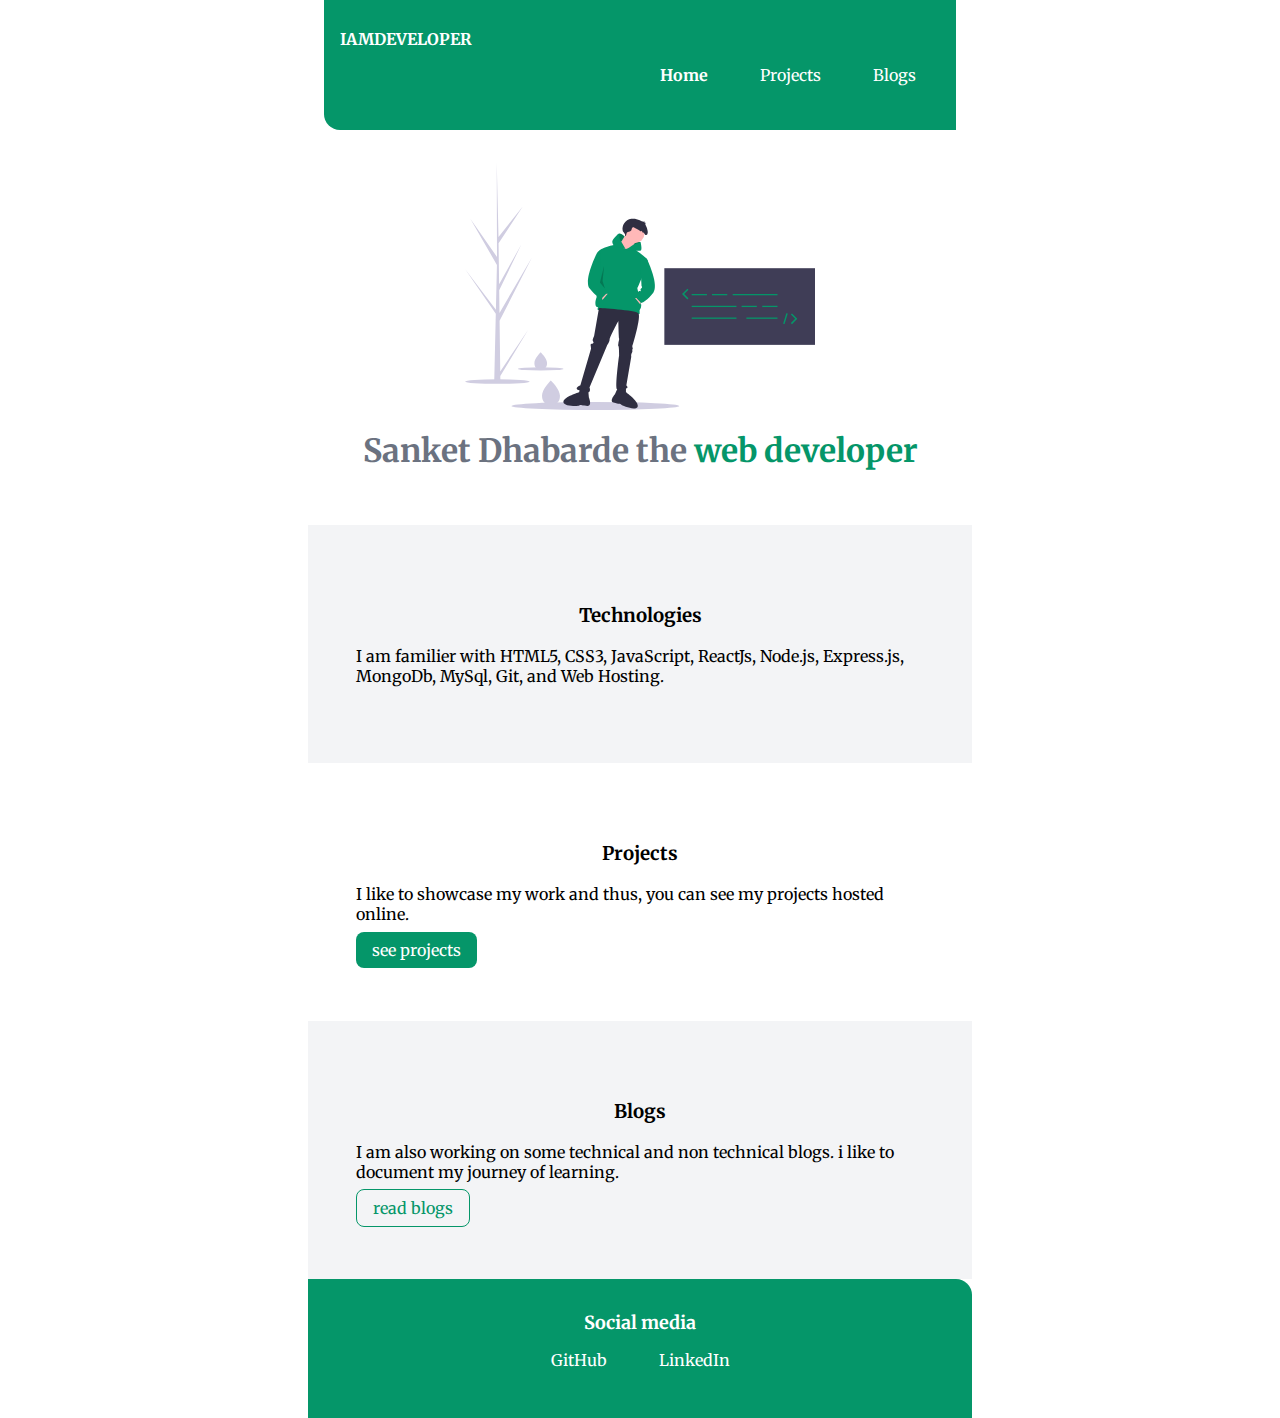
<file: index.html>
<!DOCTYPE html>
<html lang="en">
<head>
    <meta charset="UTF-8">
    <meta name="viewport" content="width=device-width, initial-scale=1.0">
    <title>home | sanketdhabarde</title>
    <link rel="stylesheet" href="style.css">
</head>
<body>
    <nav class="navigation container container-center">
        <div class="nav-brand">IAMDEVELOPER</div>
        <ul class="list-no-bullet nav-pills">
            <li class="list-item-inline">
                <a class="link link-active" href="index.html">Home</a>
            </li>
            <li class="list-item-inline">
                <a class="link" href="projects.html">Projects</a>
            </li>
            <li class="list-item-inline">
                <a class="link" href="blogs.html">Blogs</a>
            </li>
        </ul>
    </nav>

    <header class="hero">
        <img class="hero-img" src="images/hero.svg" alt="">
        <h1 class="hero-heading">Sanket Dhabarde the <span class="highlighted">web developer</span></h1>
    </header>

    <section class="section ow container container-center">
        <div class="container container-center">
            <h3>Technologies</h3>
            <p>I am familier with HTML5, CSS3, JavaScript, ReactJs, Node.js, Express.js, MongoDb, MySql, Git, and Web Hosting.</p>
        </div>
    </section>

    <section class="section container container-center">
        <div class="container container-center">
            <h3>Projects</h3>
            <p>I like to showcase my work and thus, you can see my projects hosted online.</p>

            <a class="link link-primary" href="projects.html">see projects</a>
        </div>
    </section>

    <section class="section ow container container-center">
        <div class="container container-center">
            <h3>Blogs</h3>
            <p>I am also working on some technical and non technical blogs. i like to document my journey of learning.</p>

            <a class="link link-secondary" href="blogs.html">read blogs</a>
        </div>
    </section>

    <footer class="footer container container-center">
        <div class="footer-header">Social media</div>
        <ul class="social-link list-no-bullet">
            <li class="list-item-inline"><a class="link" href="http://github.com/SanketDhabarde">GitHub</a>
            </li>
            <li class="list-item-inline"><a class="link" href="https://www.linkedin.com/in/sanket-dhabarde-91b028166/">LinkedIn</a></li>
            
        </ul>
    </footer>

</body>
</html>
</file>
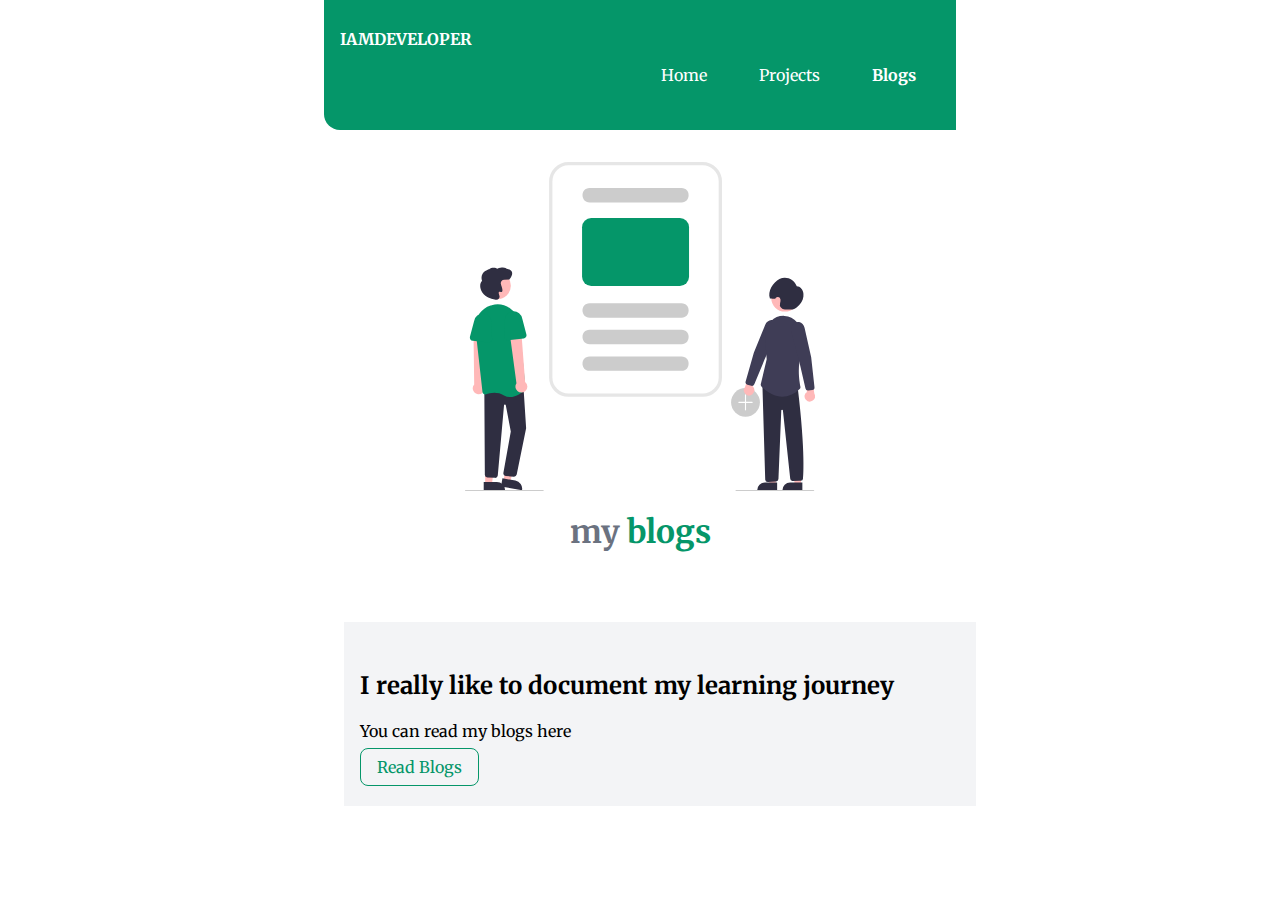
<file: blogs.html>
<!DOCTYPE html>
<html lang="en">
<head>
    <meta charset="UTF-8">
    <meta name="viewport" content="width=device-width, initial-scale=1.0">
    <link rel="stylesheet" href="style.css">
    <title>blogs | sanketdhabarde</title>
</head>
<body>
    <nav class="navigation container container-center">
        <div class="nav-brand">IAMDEVELOPER</div>
        <ul class="list-no-bullet nav-pills">
            <li class="list-item-inline">
                <a class="link" href="index.html">Home</a>
            </li>
            <li class="list-item-inline">
                <a class="link" href="projects.html">Projects</a>
            </li>
            <li class="list-item-inline">
                <a class="link link-active" href="blogs.html">Blogs</a>
            </li>
        </ul>
    </nav>

    <header class="hero">
        <img class="hero-img" src="./images/blog.svg" alt="">
        <h1 class="hero-heading">my <span class="highlighted">blogs</span></h1>
    </header>

    <ul class="list-no-bullet">
        <li>
            <div class="container ow container-center">
                <h2>I really like to document my learning journey</h2>
                <p>You can read my blogs here</p>
                <a class="link link-secondary" href="https://sanketdhabarde.hashnode.dev/">Read Blogs</a>
            </div>
        </li>
    </ul>
</body>
</html>
</file>
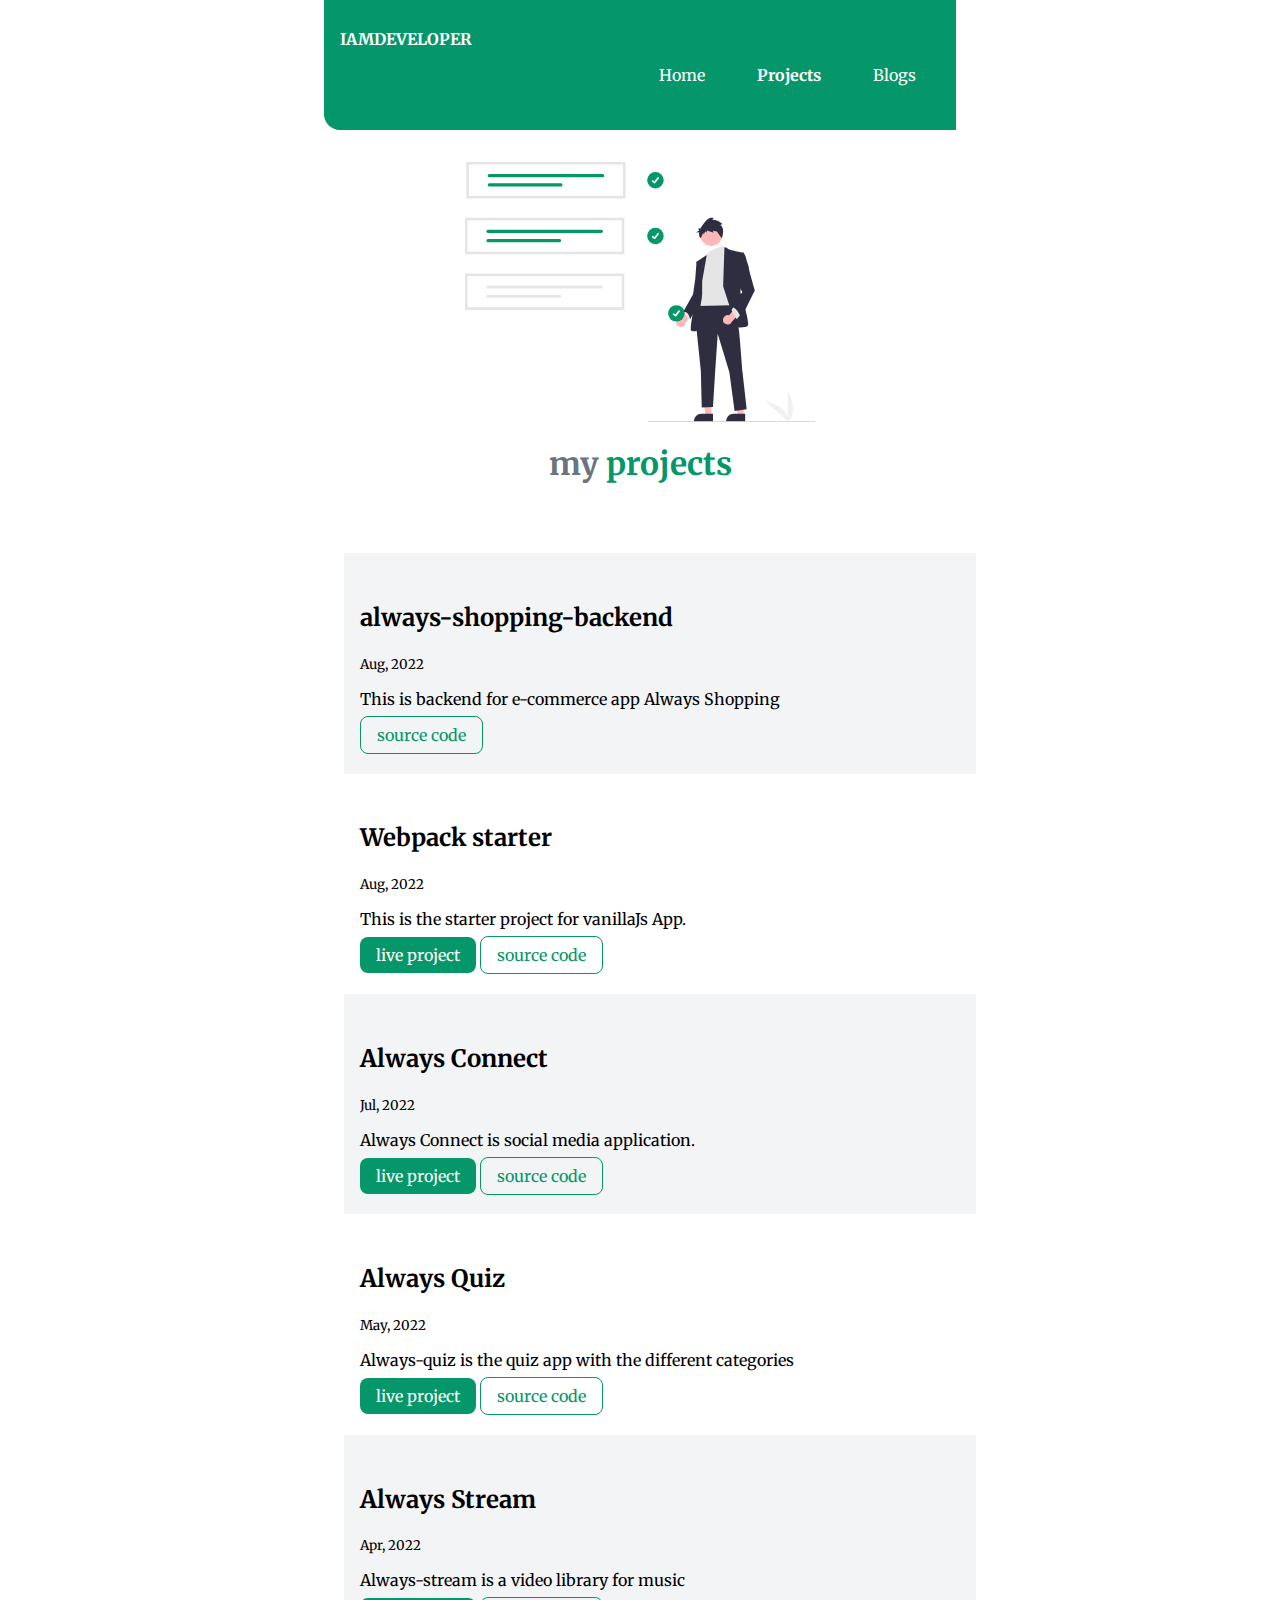
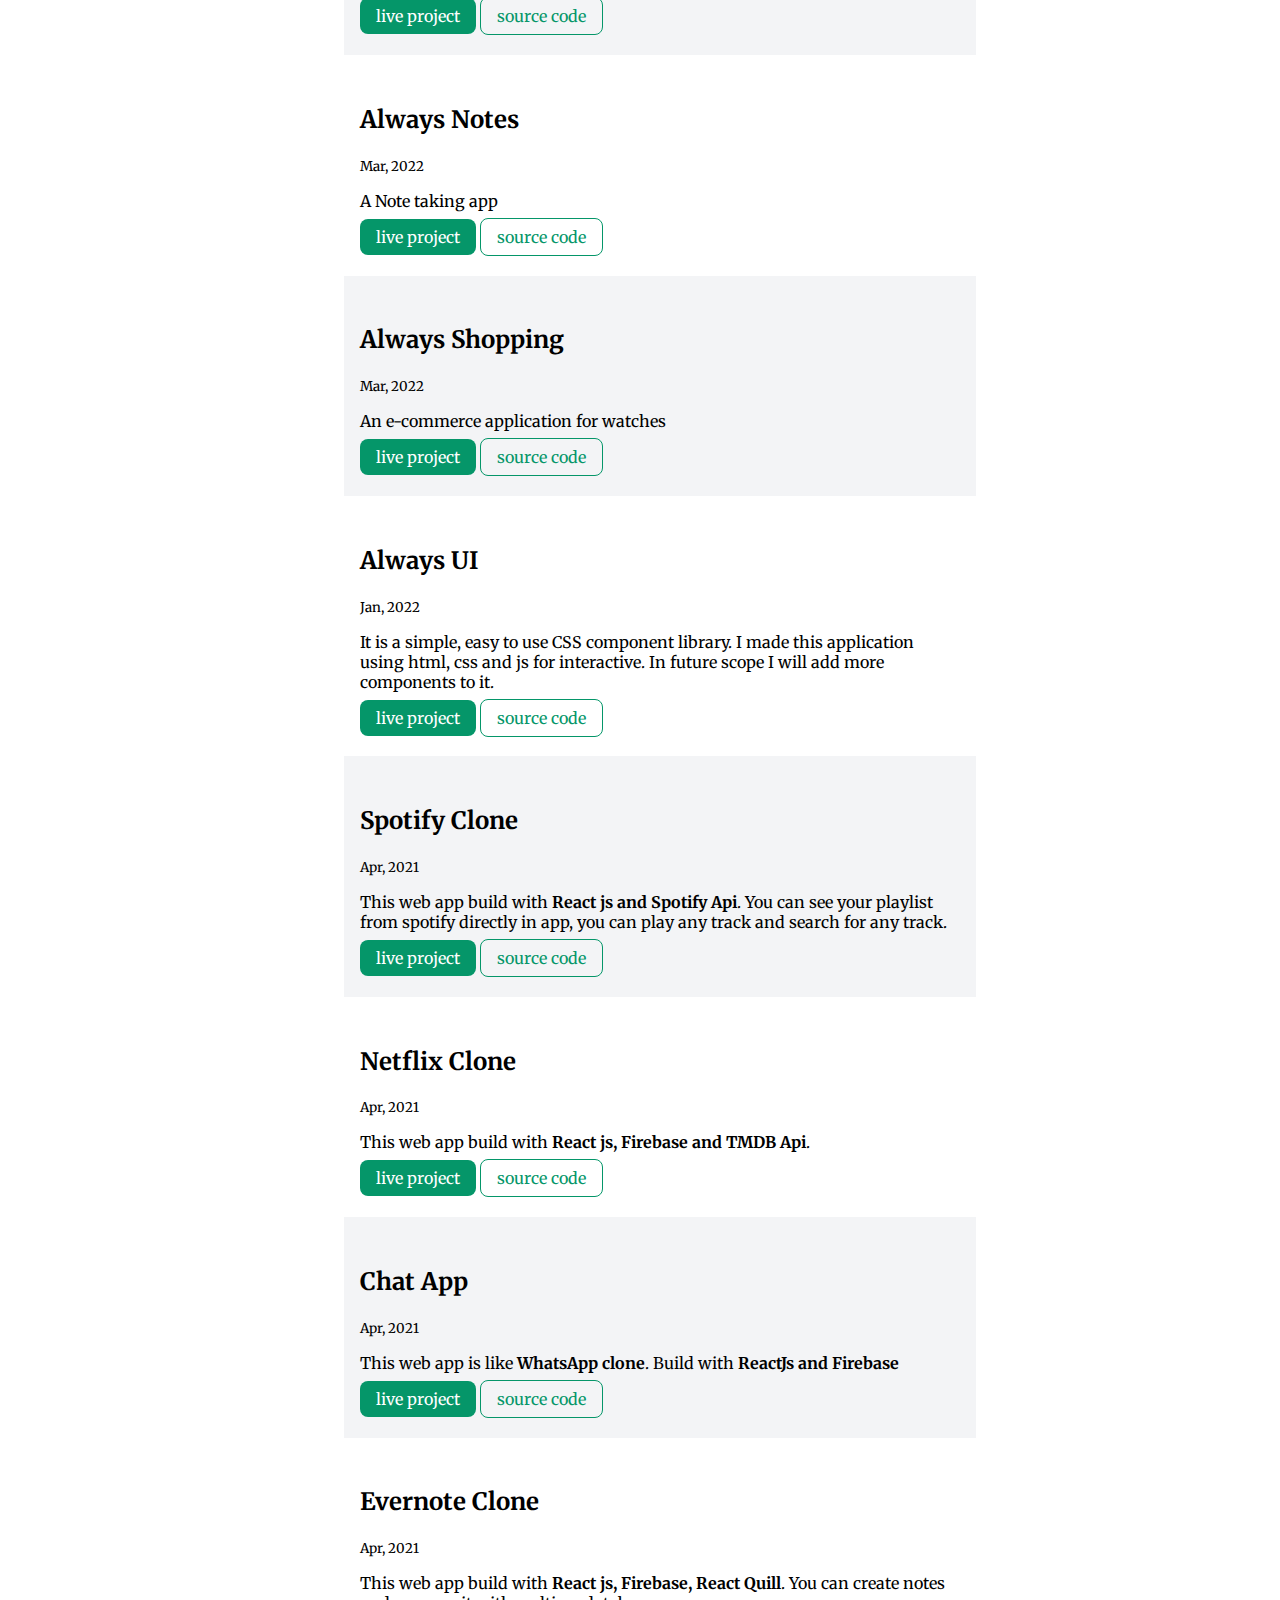
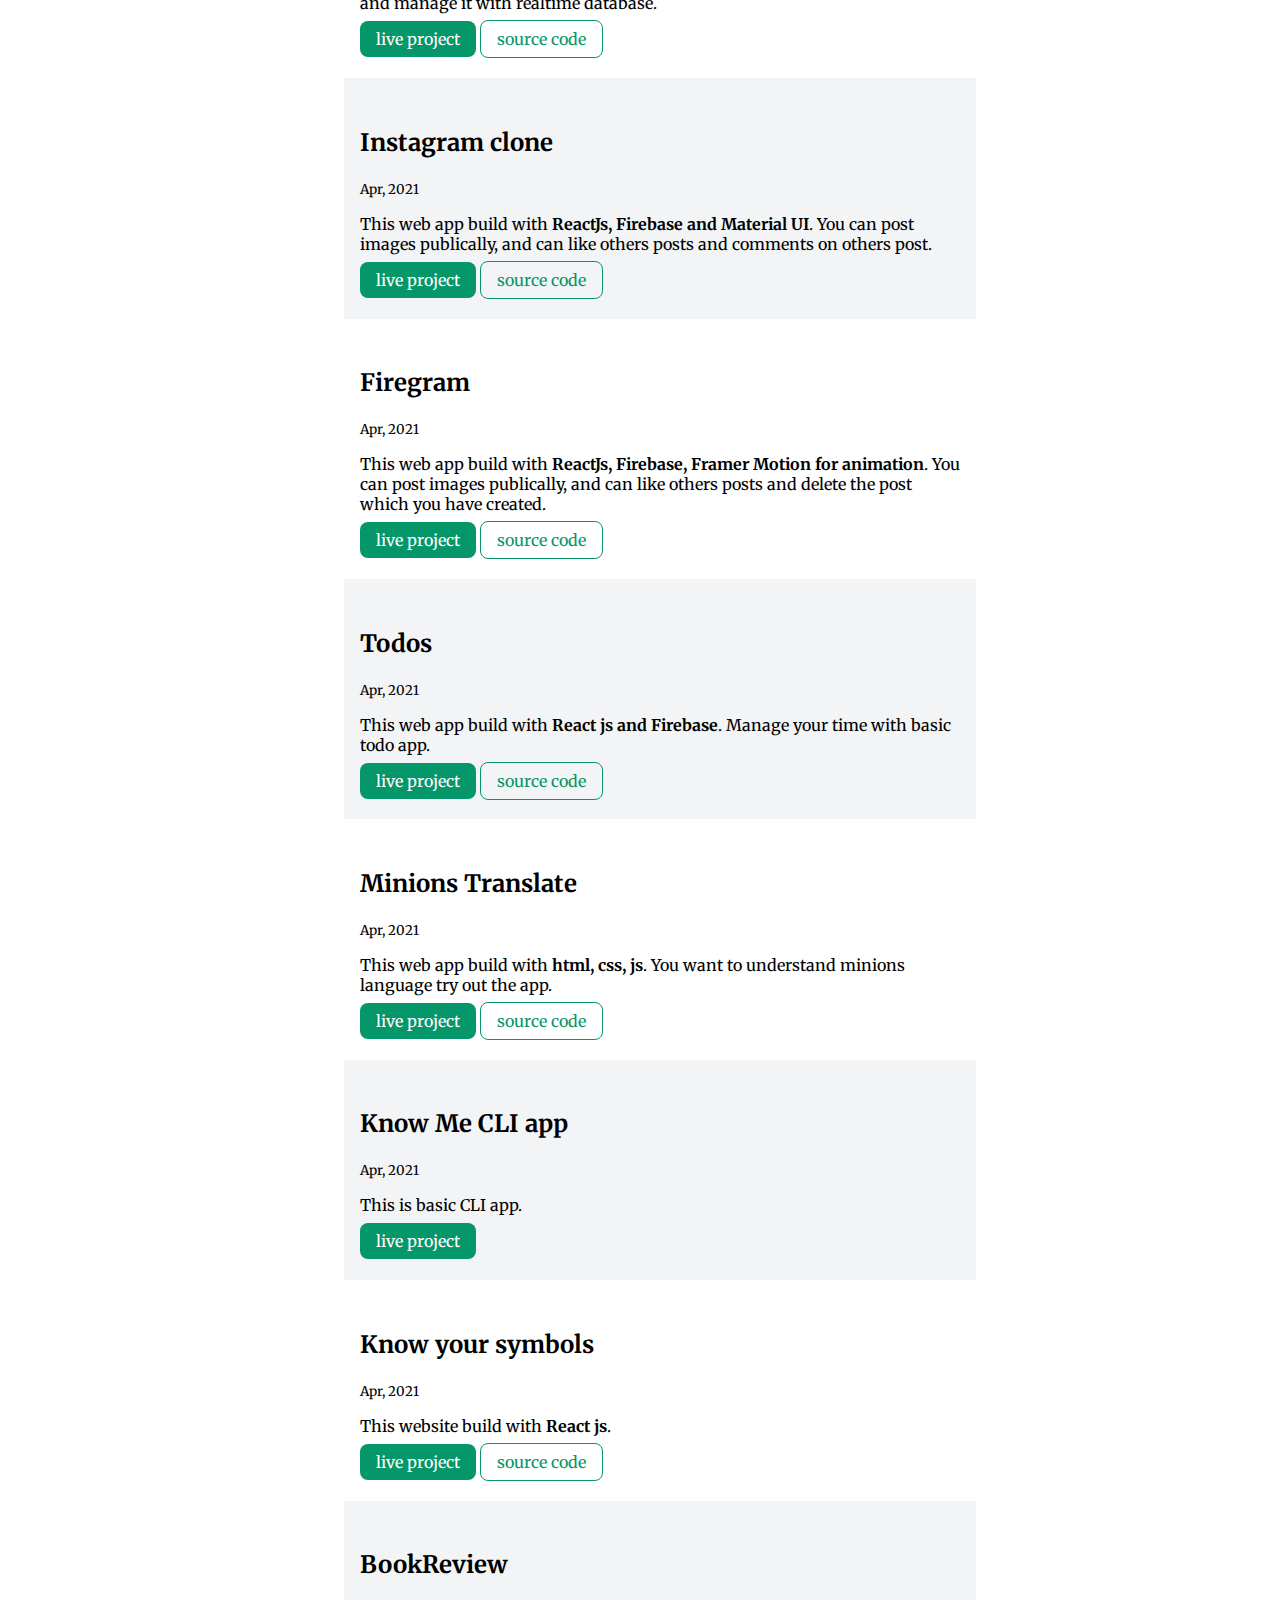
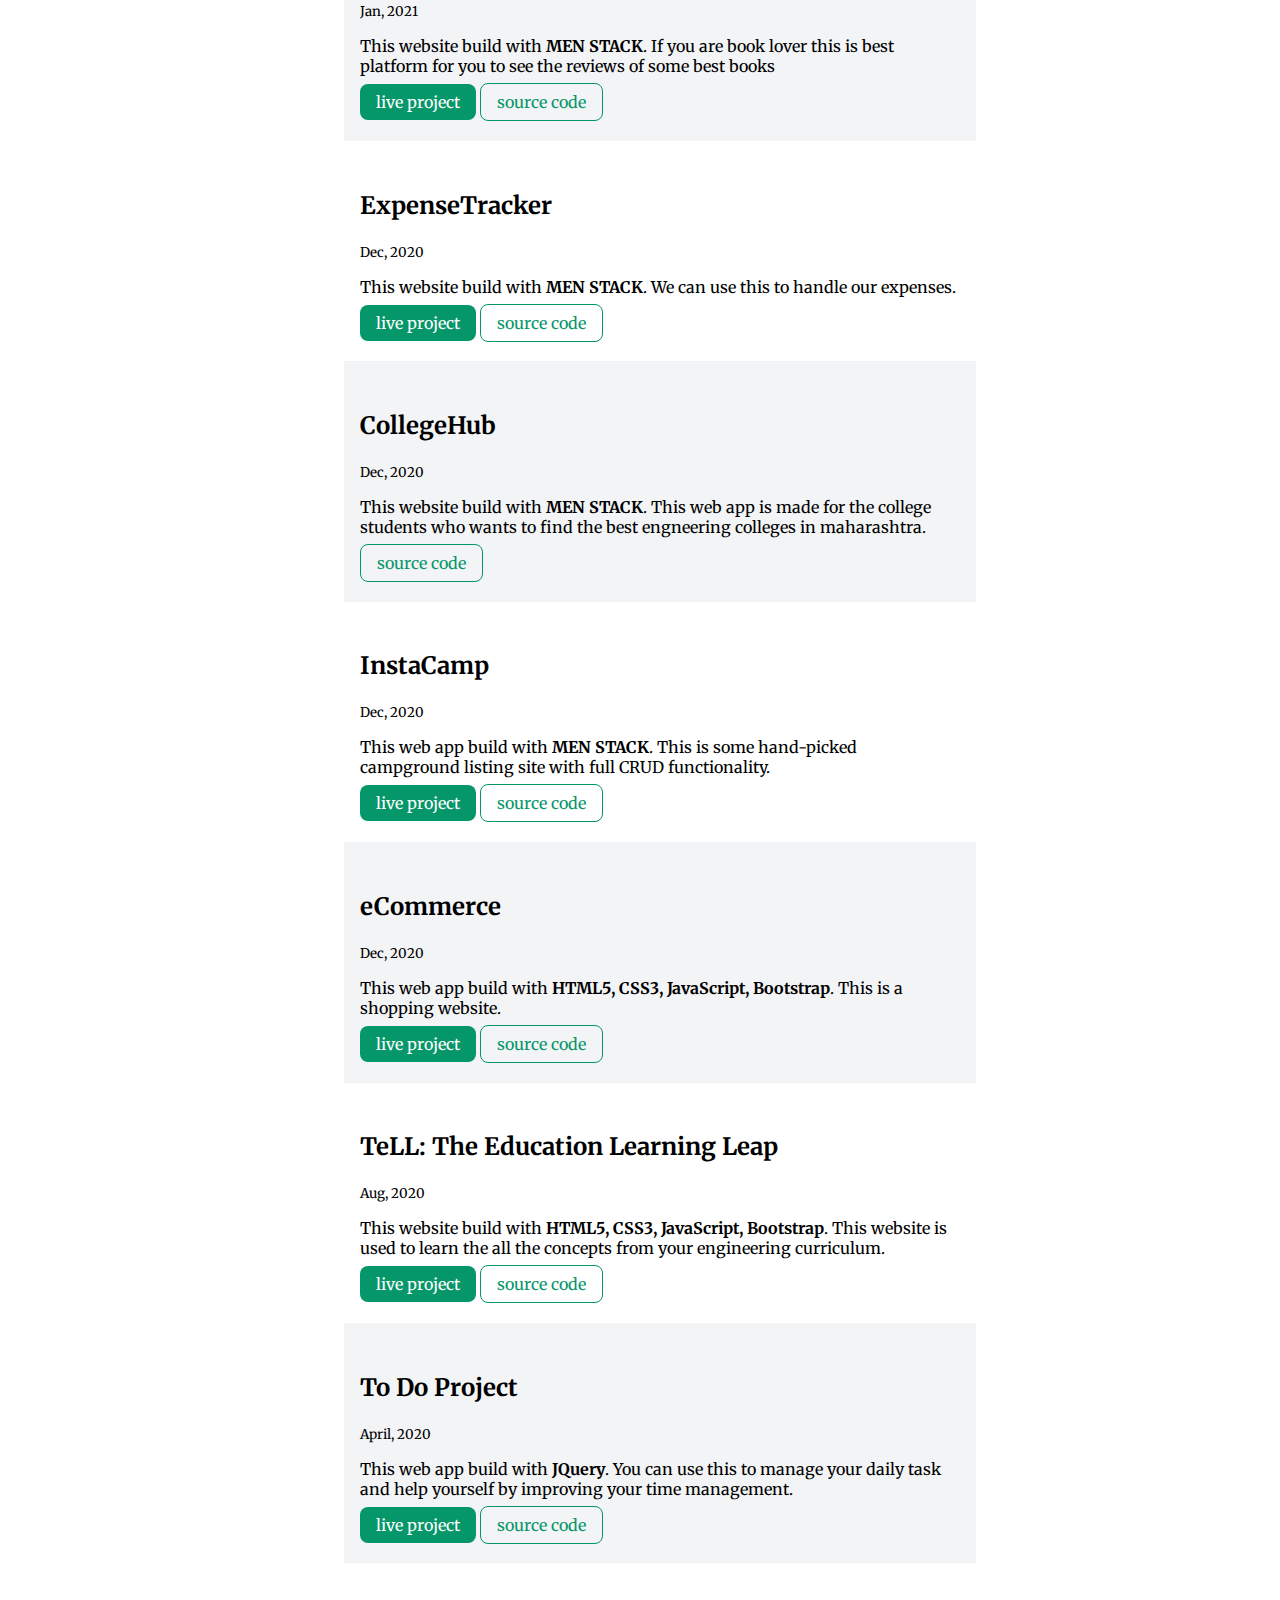
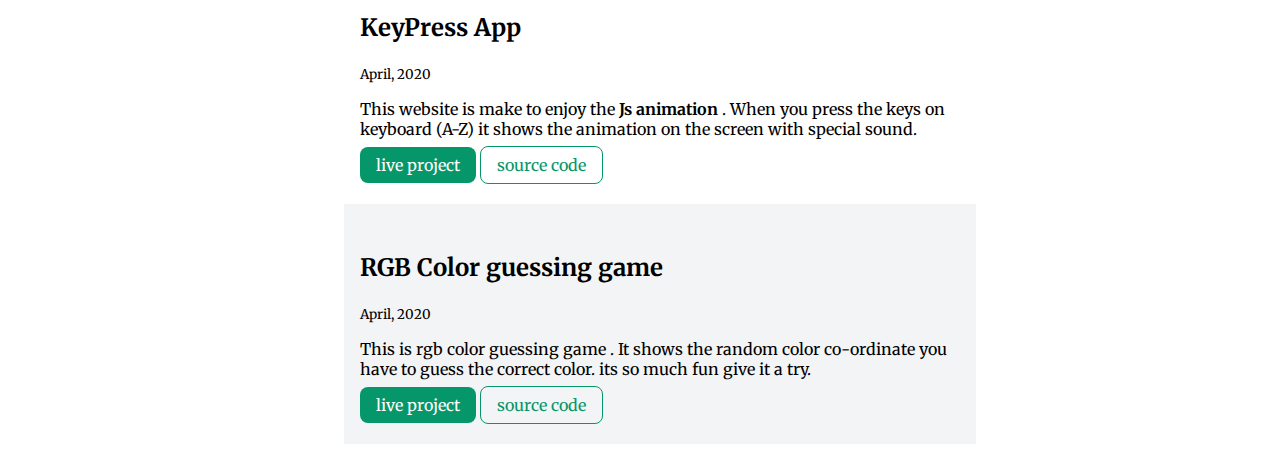
<file: projects.html>
<!DOCTYPE html>
<html lang="en">
  <head>
    <meta charset="UTF-8" />
    <meta name="viewport" content="width=device-width, initial-scale=1.0" />
    <link rel="stylesheet" href="style.css" />
    <title>projects | sanketdhabarde</title>
  </head>
  <body>
    <nav class="navigation container container-center">
      <div class="nav-brand">IAMDEVELOPER</div>
      <ul class="list-no-bullet nav-pills">
        <li class="list-item-inline">
          <a class="link" href="index.html">Home</a>
        </li>
        <li class="list-item-inline">
          <a class="link link-active" href="projects.html">Projects</a>
        </li>
        <li class="list-item-inline">
          <a class="link" href="blogs.html">Blogs</a>
        </li>
      </ul>
    </nav>

    <header class="hero">
      <img class="hero-img" src="./images/project.svg" alt="" />
      <h1 class="hero-heading">my <span class="highlighted">projects</span></h1>
    </header>

    <ul class="list-no-bullet">
      <li>
        <div class="container ow container-center">
          <h2>always-shopping-backend</h2>
          <small>Aug, 2022</small>
          <p>This is backend for e-commerce app Always Shopping</p>
          <a
            class="link link-secondary"
            target="_blank"
            href="https://github.com/SanketDhabarde/always-shopping-backend"
            >source code</a
          >
        </div>
      </li>
      <li>
        <div class="container container-center">
          <h2>Webpack starter</h2>
          <small>Aug, 2022</small>
          <p>This is the starter project for vanillaJs App.</p>
          <a
            class="link link-primary"
            target="_blank"
            href="https://vanillajs-starter.netlify.app/"
            >live project</a
          >
          <a
            class="link link-secondary"
            target="_blank"
            href="https://github.com/SanketDhabarde/webpack-starter"
            >source code</a
          >
        </div>
      </li>
      <li>
        <div class="container ow container-center">
          <h2>Always Connect</h2>
          <small>Jul, 2022</small>
          <p>Always Connect is social media application.</p>
          <a
            class="link link-primary"
            target="_blank"
            href="https://always-connect.netlify.app/"
            >live project</a
          >
          <a
            class="link link-secondary"
            target="_blank"
            href="https://github.com/SanketDhabarde/always-social"
            >source code</a
          >
        </div>
      </li>
      <li>
        <div class="container container-center">
          <h2>Always Quiz</h2>
          <small>May, 2022</small>
          <p>Always-quiz is the quiz app with the different categories</p>
          <a
            class="link link-primary"
            target="_blank"
            href="https://always-quiz.netlify.app/"
            >live project</a
          >
          <a
            class="link link-secondary"
            target="_blank"
            href="https://github.com/SanketDhabarde/always-quiz"
            >source code</a
          >
        </div>
      </li>
      <li>
        <div class="container ow container-center">
          <h2>Always Stream</h2>
          <small>Apr, 2022</small>
          <p>Always-stream is a video library for music</p>
          <a
            class="link link-primary"
            target="_blank"
            href="https://always-stream.netlify.app/"
            >live project</a
          >
          <a
            class="link link-secondary"
            target="_blank"
            href="https://github.com/SanketDhabarde/always-stream"
            >source code</a
          >
        </div>
      </li>
      <li>
        <div class="container container-center">
          <h2>Always Notes</h2>
          <small>Mar, 2022</small>
          <p>A Note taking app</p>
          <a
            class="link link-primary"
            target="_blank"
            href="https://always-notes.netlify.app/"
            >live project</a
          >
          <a
            class="link link-secondary"
            target="_blank"
            href="https://github.com/SanketDhabarde/always-note"
            >source code</a
          >
        </div>
      </li>
      <li>
        <div class="container ow container-center">
          <h2>Always Shopping</h2>
          <small>Mar, 2022</small>
          <p>An e-commerce application for watches</p>
          <a
            class="link link-primary"
            target="_blank"
            href="https://always-shopping.netlify.app/"
            >live project</a
          >
          <a
            class="link link-secondary"
            target="_blank"
            href="https://github.com/SanketDhabarde/always-shopping"
            >source code</a
          >
        </div>
      </li>
      <li>
        <div class="container container-center">
          <h2>Always UI</h2>
          <small>Jan, 2022</small>
          <p>
            It is a simple, easy to use CSS component library. I made this
            application using html, css and js for interactive. In future scope
            I will add more components to it.
          </p>
          <a
            class="link link-primary"
            target="_blank"
            href="https://always-ui.netlify.app/"
            >live project</a
          >
          <a
            class="link link-secondary"
            target="_blank"
            href="https://github.com/SanketDhabarde/always-ui"
            >source code</a
          >
        </div>
      </li>
      <li>
        <div class="container ow container-center">
          <h2>Spotify Clone</h2>
          <small>Apr, 2021</small>
          <p>
            This web app build with <strong>React js and Spotify Api</strong>.
            You can see your playlist from spotify directly in app, you can play
            any track and search for any track.
          </p>
          <a
            class="link link-primary"
            target="_blank"
            href="https://spotify-clone-1e0e7.web.app/"
            >live project</a
          >
          <a
            class="link link-secondary"
            target="_blank"
            href="https://github.com/SanketDhabarde/spotify-clone-app"
            >source code</a
          >
        </div>
      </li>
      <li>
        <div class="container container-center">
          <h2>Netflix Clone</h2>
          <small>Apr, 2021</small>
          <p>
            This web app build with
            <strong>React js, Firebase and TMDB Api</strong>.
          </p>
          <a
            class="link link-primary"
            target="_blank"
            href="https://movie-app-1c1e7.web.app/"
            >live project</a
          >
          <a
            class="link link-secondary"
            target="_blank"
            href="https://github.com/SanketDhabarde/netflix-clone"
            >source code</a
          >
        </div>
      </li>
      <li>
        <div class="container ow container-center">
          <h2>Chat App</h2>
          <small>Apr, 2021</small>
          <p>
            This web app is like <strong>WhatsApp clone</strong>. Build with
            <strong>ReactJs and Firebase</strong>
          </p>
          <a
            class="link link-primary"
            target="_blank"
            href="https://chat-app-4f37d.web.app/"
            >live project</a
          >
          <a
            class="link link-secondary"
            target="_blank"
            href="https://github.com/SanketDhabarde/Chat-app"
            >source code</a
          >
        </div>
      </li>
      <li>
        <div class="container container-center">
          <h2>Evernote Clone</h2>
          <small>Apr, 2021</small>
          <p>
            This web app build with
            <strong>React js, Firebase, React Quill</strong>. You can create
            notes and manage it with realtime database.
          </p>
          <a
            class="link link-primary"
            target="_blank"
            href="https://evernote-clone-bbda8.web.app/"
            >live project</a
          >
          <a
            class="link link-secondary"
            target="_blank"
            href="https://github.com/SanketDhabarde/Evernote-clone"
            >source code</a
          >
        </div>
      </li>
      <li>
        <div class="container ow container-center">
          <h2>Instagram clone</h2>
          <small>Apr, 2021</small>
          <p>
            This web app build with
            <strong>ReactJs, Firebase and Material UI</strong>. You can post
            images publically, and can like others posts and comments on others
            post.
          </p>
          <a
            class="link link-primary"
            target="_blank"
            href="https://instagram-clone-f5004.web.app/"
            >live project</a
          >
          <a
            class="link link-secondary"
            target="_blank"
            href="https://github.com/SanketDhabarde/Instagram-clone"
            >source code</a
          >
        </div>
      </li>
      <li>
        <div class="container container-center">
          <h2>Firegram</h2>
          <small>Apr, 2021</small>
          <p>
            This web app build with
            <strong>ReactJs, Firebase, Framer Motion for animation</strong>. You
            can post images publically, and can like others posts and delete the
            post which you have created.
          </p>
          <a
            class="link link-primary"
            target="_blank"
            href="https://firegram-62be6.web.app/"
            >live project</a
          >
          <a
            class="link link-secondary"
            target="_blank"
            href="https://github.com/SanketDhabarde/firegram"
            >source code</a
          >
        </div>
      </li>
      <li>
        <div class="container ow container-center">
          <h2>Todos</h2>
          <small>Apr, 2021</small>
          <p>
            This web app build with <strong>React js and Firebase</strong>.
            Manage your time with basic todo app.
          </p>
          <a
            class="link link-primary"
            target="_blank"
            href="https://todo-app-7ff4e.web.app/"
            >live project</a
          >
          <a
            class="link link-secondary"
            target="_blank"
            href="https://github.com/SanketDhabarde/todo-app"
            >source code</a
          >
        </div>
      </li>
      <li>
        <div class="container container-center">
          <h2>Minions Translate</h2>
          <small>Apr, 2021</small>
          <p>
            This web app build with <strong>html, css, js</strong>. You want to
            understand minions language try out the app.
          </p>
          <a
            class="link link-primary"
            target="_blank"
            href="https://miniontoenglishtranslate.netlify.app/"
            >live project</a
          >
          <a
            class="link link-secondary"
            target="_blank"
            href="https://github.com/SanketDhabarde/MinionsTranslate"
            >source code</a
          >
        </div>
      </li>
      <li>
        <div class="container ow container-center">
          <h2>Know Me CLI app</h2>
          <small>Apr, 2021</small>
          <p>This is basic CLI app.</p>
          <a
            class="link link-primary"
            target="_blank"
            href="https://replit.com/@SanketDhabarde/knowMe-game?embed=1&output=1"
            >live project</a
          >
        </div>
      </li>
      <li>
        <div class="container container-center">
          <h2>Know your symbols</h2>
          <small>Apr, 2021</small>
          <p>This website build with <strong>React js</strong>.</p>
          <a
            class="link link-primary"
            target="_blank"
            href="https://10j3p.csb.app/"
            >live project</a
          >
          <a
            class="link link-secondary"
            target="_blank"
            href="https://codesandbox.io/s/green-snowflake-10j3p?file=/src/App.js"
            >source code</a
          >
        </div>
      </li>
      <li>
        <div class="container ow container-center">
          <h2>BookReview</h2>
          <small>Jan, 2021</small>
          <p>
            This website build with <strong>MEN STACK</strong>. If you are book
            lover this is best platform for you to see the reviews of some best
            books
          </p>
          <a
            class="link link-primary"
            target="_blank"
            href="https://bookreviewsd.herokuapp.com/"
            >live project</a
          >
          <a
            class="link link-secondary"
            target="_blank"
            href="https://github.com/SanketDhabarde/bookReview"
            >source code</a
          >
        </div>
      </li>
      <li>
        <div class="container container-center">
          <h2>ExpenseTracker</h2>
          <small>Dec, 2020</small>
          <p>
            This website build with <strong>MEN STACK</strong>. We can use this
            to handle our expenses.
          </p>
          <a
            class="link link-primary"
            target="_blank"
            href="https://expensetrackersd.herokuapp.com/"
            >live project</a
          >
          <a
            class="link link-secondary"
            target="_blank"
            href="https://github.com/SanketDhabarde/expensetracker"
            >source code</a
          >
        </div>
      </li>
      <li>
        <div class="container ow container-center">
          <h2>CollegeHub</h2>
          <small>Dec, 2020</small>
          <p>
            This website build with <strong>MEN STACK</strong>. This web app is
            made for the college students who wants to find the best engneering
            colleges in maharashtra.
          </p>
          <!-- <a class="link link-primary" target="_blank" href="https://instacampsd.herokuapp.com/">live project</a> -->
          <a
            class="link link-secondary"
            target="_blank"
            href="https://github.com/SanketDhabarde/collegeHub"
            >source code</a
          >
        </div>
      </li>
      <li>
        <div class="container container-center">
          <h2>InstaCamp</h2>
          <small>Dec, 2020</small>
          <p>
            This web app build with <strong>MEN STACK</strong>. This is some
            hand-picked campground listing site with full CRUD functionality.
          </p>
          <a
            class="link link-primary"
            target="_blank"
            href="https://instacampsd.herokuapp.com/"
            >live project</a
          >
          <a
            class="link link-secondary"
            target="_blank"
            href="https://github.com/SanketDhabarde/InstaCamp"
            >source code</a
          >
        </div>
      </li>
      <li>
        <div class="container ow container-center">
          <h2>eCommerce</h2>
          <small>Dec, 2020</small>
          <p>
            This web app build with
            <strong>HTML5, CSS3, JavaScript, Bootstrap</strong>. This is a
            shopping website.
          </p>
          <a
            class="link link-primary"
            target="_blank"
            href="https://e-commerce.sanketdhabarde.repl.co/"
            >live project</a
          >
          <a
            class="link link-secondary"
            target="_blank"
            href="https://github.com/SanketDhabarde/eCommerce"
            >source code</a
          >
        </div>
      </li>
      <li>
        <div class="container container-center">
          <h2>TeLL: The Education Learning Leap</h2>
          <small>Aug, 2020</small>
          <p>
            This website build with
            <strong>HTML5, CSS3, JavaScript, Bootstrap</strong>. This website is
            used to learn the all the concepts from your engineering curriculum.
          </p>
          <a
            class="link link-primary"
            target="_blank"
            href="https://tell.netlify.app/"
            >live project</a
          >
          <a
            class="link link-secondary"
            target="_blank"
            href="https://github.com/SanketDhabarde/TeLL"
            >source code</a
          >
        </div>
      </li>
      <li>
        <div class="container ow container-center">
          <h2>To Do Project</h2>
          <small>April, 2020</small>
          <p>
            This web app build with <strong>JQuery</strong>. You can use this to
            manage your daily task and help yourself by improving your time
            management.
          </p>
          <a
            class="link link-primary"
            target="_blank"
            href="https://sdtodo.netlify.app/"
            >live project</a
          >
          <a
            class="link link-secondary"
            target="_blank"
            href="https://github.com/SanketDhabarde/ToDo"
            >source code</a
          >
        </div>
      </li>
      <li>
        <div class="container container-center">
          <h2>KeyPress App</h2>
          <small>April, 2020</small>
          <p>
            This website is make to enjoy the <strong>Js animation</strong> .
            When you press the keys on keyboard (A-Z) it shows the animation on
            the screen with special sound.
          </p>
          <a
            class="link link-primary"
            target="_blank"
            href="https://keypress.netlify.app/"
            >live project</a
          >
          <a
            class="link link-secondary"
            target="_blank"
            href="https://github.com/SanketDhabarde/KeyPress"
            >source code</a
          >
        </div>
      </li>
      <li>
        <div class="container ow container-center">
          <h2>RGB Color guessing game</h2>
          <small>April, 2020</small>
          <p>
            This is rgb color guessing game . It shows the random color
            co-ordinate you have to guess the correct color. its so much fun
            give it a try.
          </p>
          <a
            class="link link-primary"
            target="_blank"
            href="https://sdrgbgame.netlify.app/"
            >live project</a
          >
          <a
            class="link link-secondary"
            target="_blank"
            href="https://github.com/SanketDhabarde/colorGame"
            >source code</a
          >
        </div>
      </li>
    </ul>
  </body>
</html>
</file>
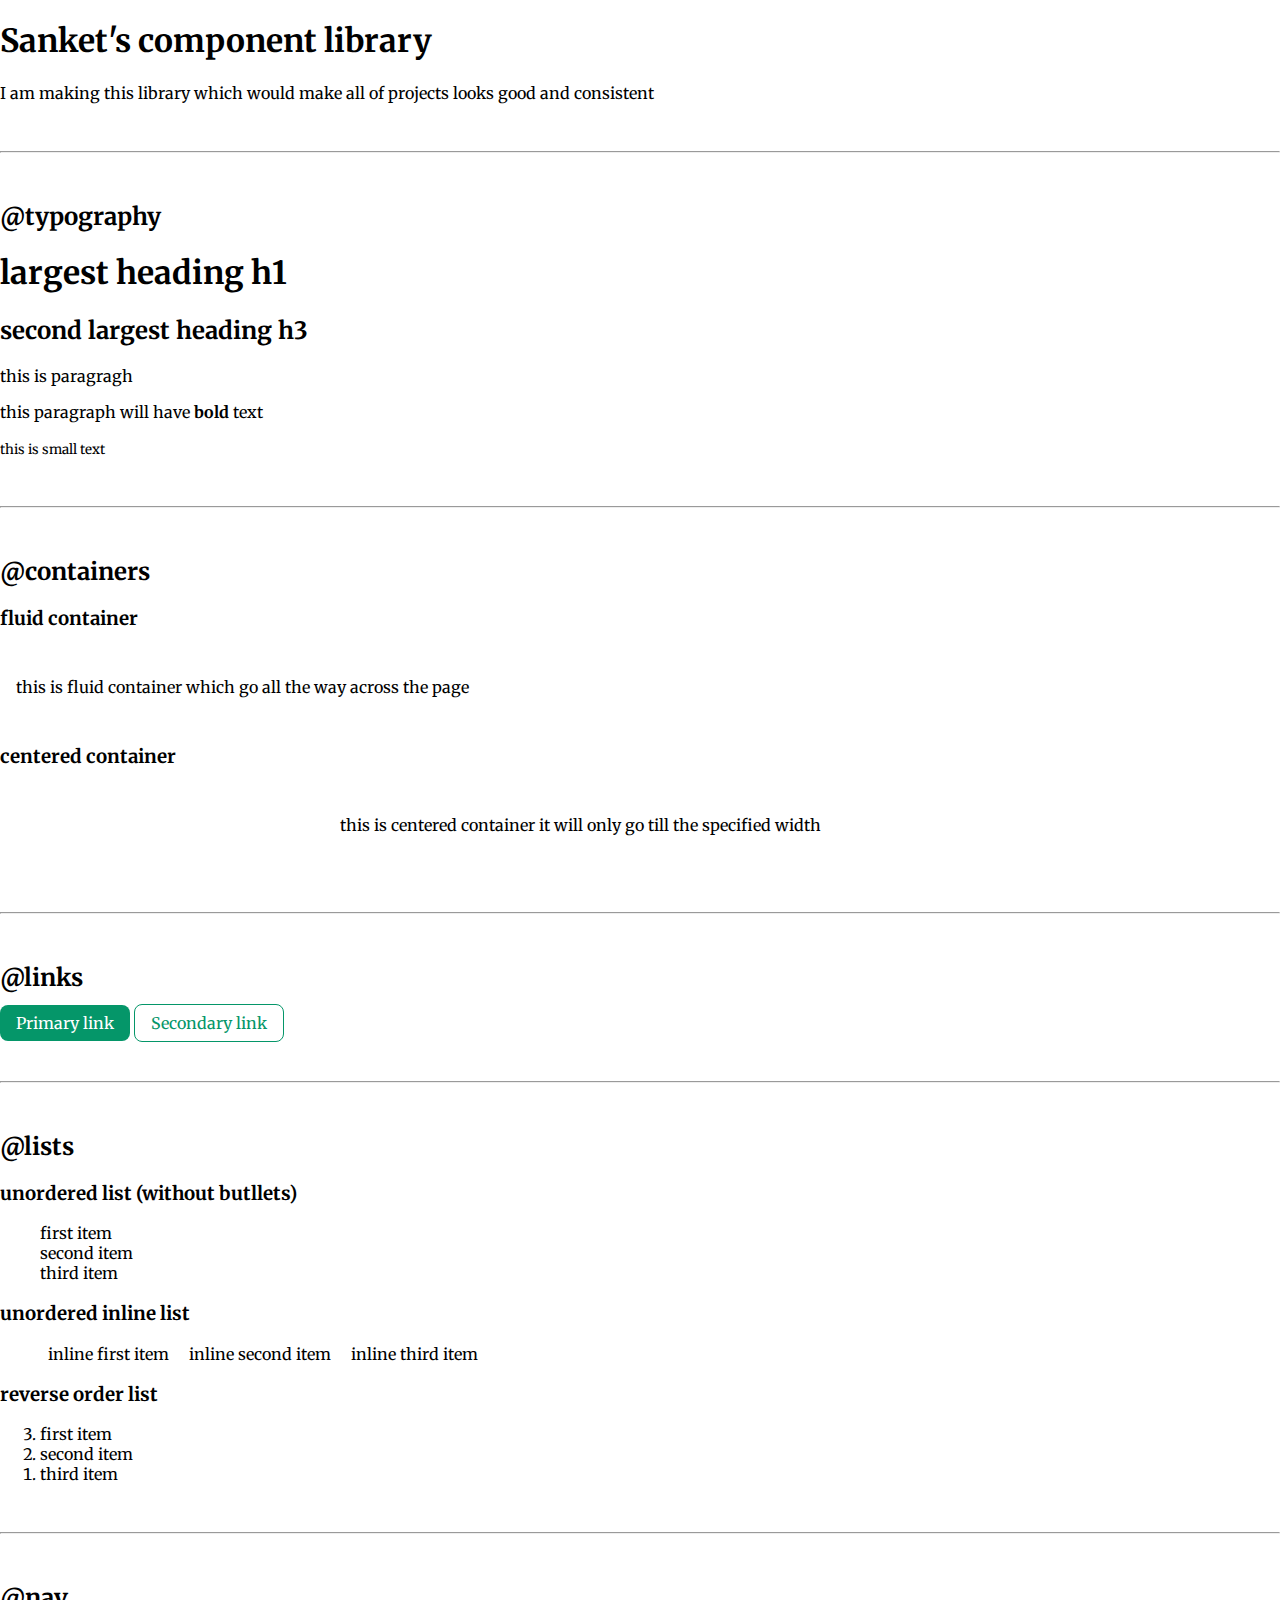
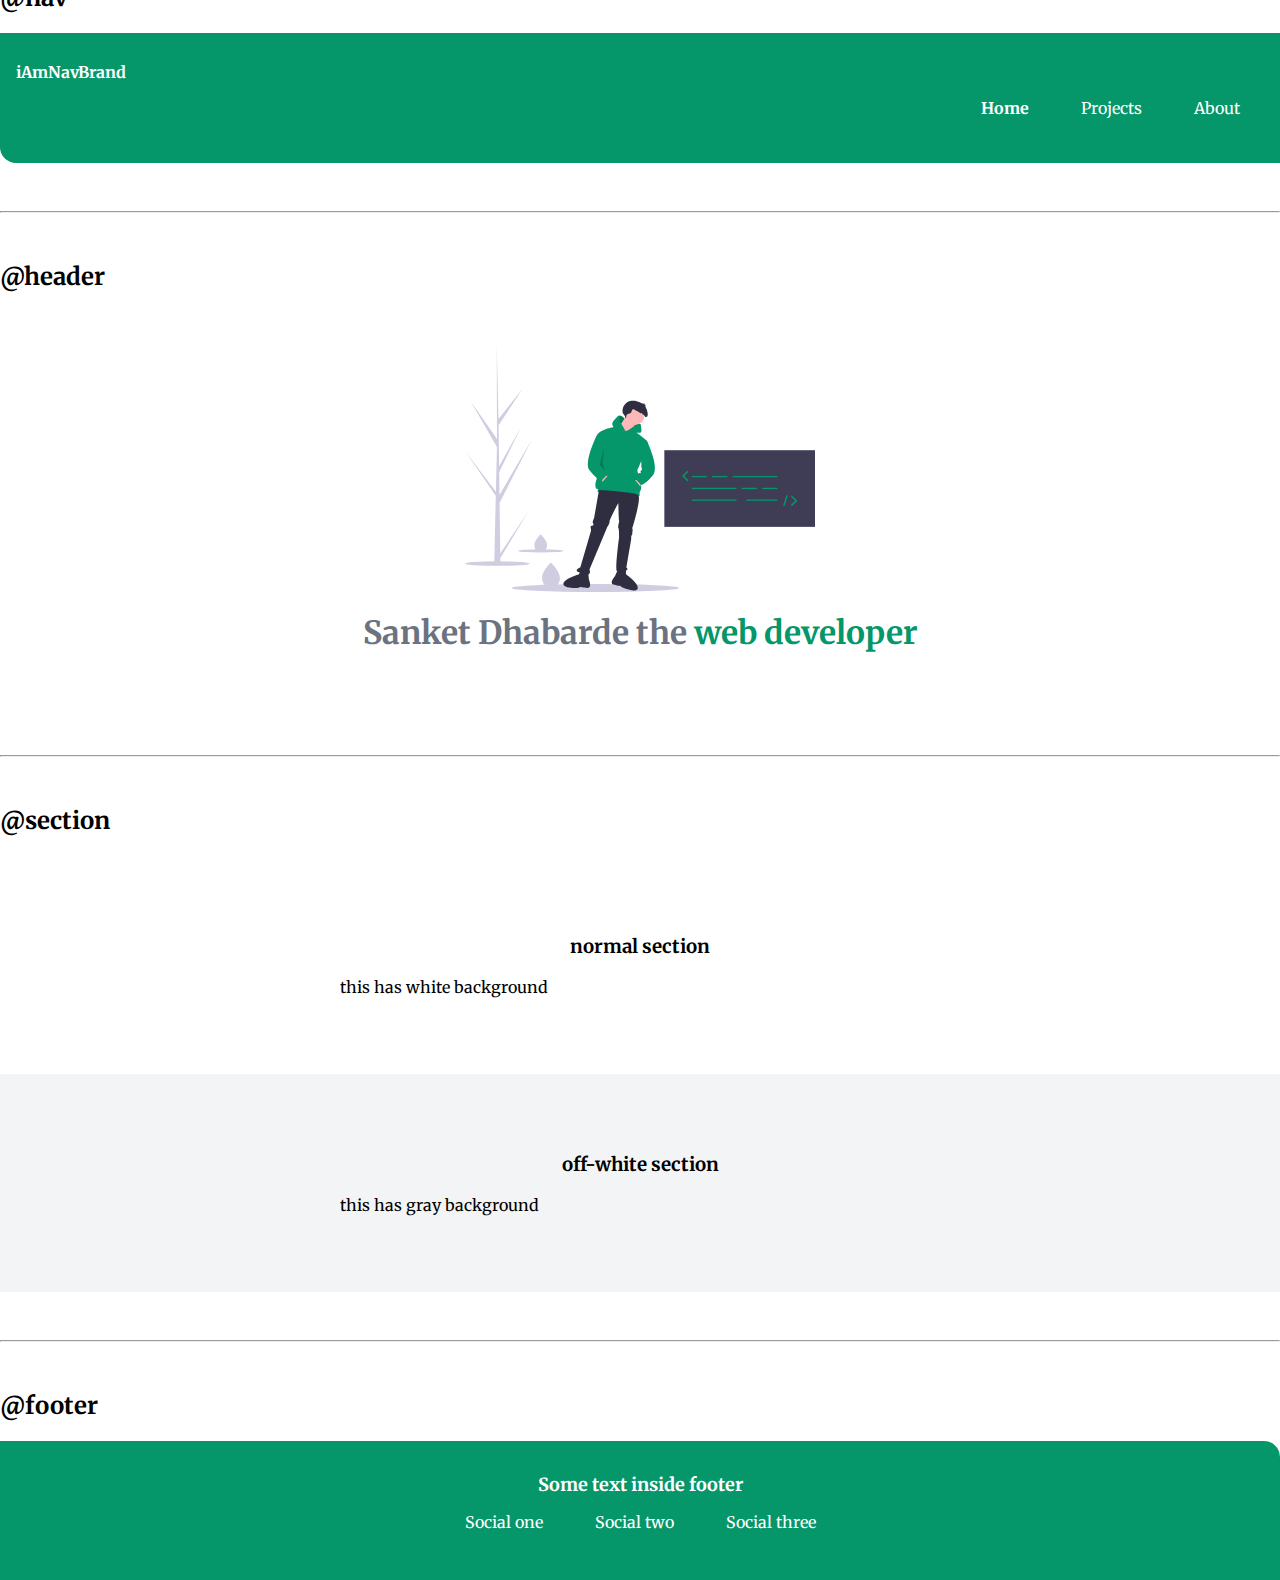
<file: lib/components.html>
<!DOCTYPE html>
<html lang="en">

<head>
    <meta charset="UTF-8">
    <meta name="viewport" content="width=device-width, initial-scale=1.0">
    <title>component library</title>
    <link rel="stylesheet" href="/style.css">
</head>

<body>
    <h1>Sanket's component library</h1>
    <p>I am making this library which would make all of projects looks good and consistent</p>

    <hr>

    <h2>@typography</h2>
    <h1>largest heading h1</h1>
    <h2>second largest heading h3</h2>
    <p>this is paragragh</p>
    <p>this paragraph will have <strong>bold</strong> text</p>
    <small>this is small text</small>

    <hr>

    <h2>@containers</h2>

    <h3>fluid container</h3>
    <div class="container">this is fluid container which go all the way across the page</div>

    <h3>centered container</h3>
    <div class="container container-center">this is centered container it will only go till the specified width</div>

    <hr>

    <h2>@links</h2>

    <a class="link link-primary" href="/">Primary link</a>
    <a class="link link-secondary" href="/">Secondary link</a>

    <hr>

    <h2>@lists</h2>

    <h3>unordered list (without butllets)</h3>
    <ul class="list-no-bullet">
        <li>first item</li>
        <li>second item</li>
        <li>third item</li>
    </ul>

    <h3>unordered inline list</h3>
    <ul>
        <li class="list-item-inline">inline first item</li>
        <li class="list-item-inline">inline second item</li>
        <li class="list-item-inline">inline third item</li>
    </ul>

    <h3>reverse order list</h3>
    <ol reversed>
        <li>first item</li>
        <li>second item</li>
        <li>third item</li>
    </ol>

    <hr>

    <h2>@nav</h2>

    <nav class="navigation container">
        <div class="nav-brand">iAmNavBrand</div>
        <ul class="list-no-bullet nav-pills">
            <li class="list-item-inline">
                <a class="link link-active" href="/">Home</a>
            </li>
            <li class="list-item-inline">
                <a class="link" href="/">Projects</a>
            </li>
            <li class="list-item-inline">
                <a class="link" href="/">About</a>
            </li>
        </ul>
    </nav>

    <hr>

    <h2>@header</h2>
    <header class="hero">
        <img class="hero-img" src="/images/hero.svg" alt="">
        <h1 class="hero-heading">Sanket Dhabarde the <span class="highlighted">web developer</span></h1>
    </header>

    <hr>

    <h2>@section</h2>
    <section class="section">
        <div class="container container-center">
            <h3>normal section</h3>
            <p>this has white background</p>
        </div>

    </section>

    <section class="section ow">
        <div class="container container-center">
            <h3>off-white section</h3>
            <p>this has gray background</p>
        </div>

    </section>

    <hr>

    <h2>@footer</h2>
    <footer class="footer">
        <div class="footer-header">Some text inside footer</div>
        <ul class="social-link list-no-bullet">
            <li class="list-item-inline"><a class="link" href="/">Social one</a>
            </li>
            <li class="list-item-inline"><a class="link" href="/">Social two</a></li>
            <li class="list-item-inline"><a class="link" href="/">Social three</a></li>
        </ul>
    </footer>

</body>

</html>
</file>
<file: style.css>
@import url('https://fonts.googleapis.com/css2?family=Roboto:wght@400;700&display=swap');
@import url('https://fonts.googleapis.com/css2?family=Merriweather:ital,wght@0,300;0,700;1,400&display=swap');

:root{
    --primary-color: #059669;
    --gray-color: #6B7280;
    --light-gray: #F3F4F6;
}

body
{
    /* font-family: 'Roboto', sans-serif; */
    font-family: 'Merriweather', serif;;
    margin: 0px;
}

hr{
    margin: 3rem 0rem ;
}

/**container**/
.container 
{
   padding: 1.8rem 1rem;
}
.container-center{
    max-width: 600px;
    margin: auto;
}

/**links**/
.link
{
    text-decoration: none;
    padding: 0.5rem 1rem;
}
.link-primary{
    background-color: var(--primary-color);
    color: white;
    border-radius: 0.5rem;
}

.link-secondary{
    color: var(--primary-color);
    border: 1px solid var(--primary-color);
    border-radius: 0.5rem;
}

/** look into BEM naming convention for css **/

/**lists**/
.list-no-bullet{
    list-style: none;
}

.list-item-inline{
    display: inline;
    padding: 0rem 0.5rem;
}

/* navigation */
.navigation{
    background-color: var(--primary-color);
    color: white;
    border-bottom-left-radius: 1rem;
}
.navigation .nav-brand{
    font-weight: bold;
}
.navigation .nav-pills{
    text-align: right;
}
.navigation .link-active{
    font-weight: bold;
}
.navigation .link{
    color: white;
}

/* header */
.hero{
    padding: 2rem;
}
.hero .hero-img{
    max-width: 350px;
    display: block;
    margin: 0 auto;
}
.hero .hero-img-other{
    max-width: 100%;
    display: block;
    margin: 1rem auto;
}
.hero .hero-heading{
    color: var(--gray-color);
    text-align: center;
}
.hero .hero-heading .highlighted{
    color: var(--primary-color);
}

/* section */
.section{
    padding: 2rem;
}
.section h3{
    text-align: center;
}
.ow{
    background-color: var(--light-gray);
}

/* footer */
.footer{
    text-align: center;
    background-color: var(--primary-color);
    padding: 2rem;
    border-top-right-radius: 1rem;
    color: white;
}
.footer .footer-header{
    font-weight: bold;
    font-size: large;
}
.footer .link{
    color: white;
}
.footer ul{
    padding-inline-start:0px;
}
.heading-blog{
    font-weight: 100;
    text-rendering: optimizeLegibility;
    font-size: 2.5rem;
    margin: 0;
}
</file>
